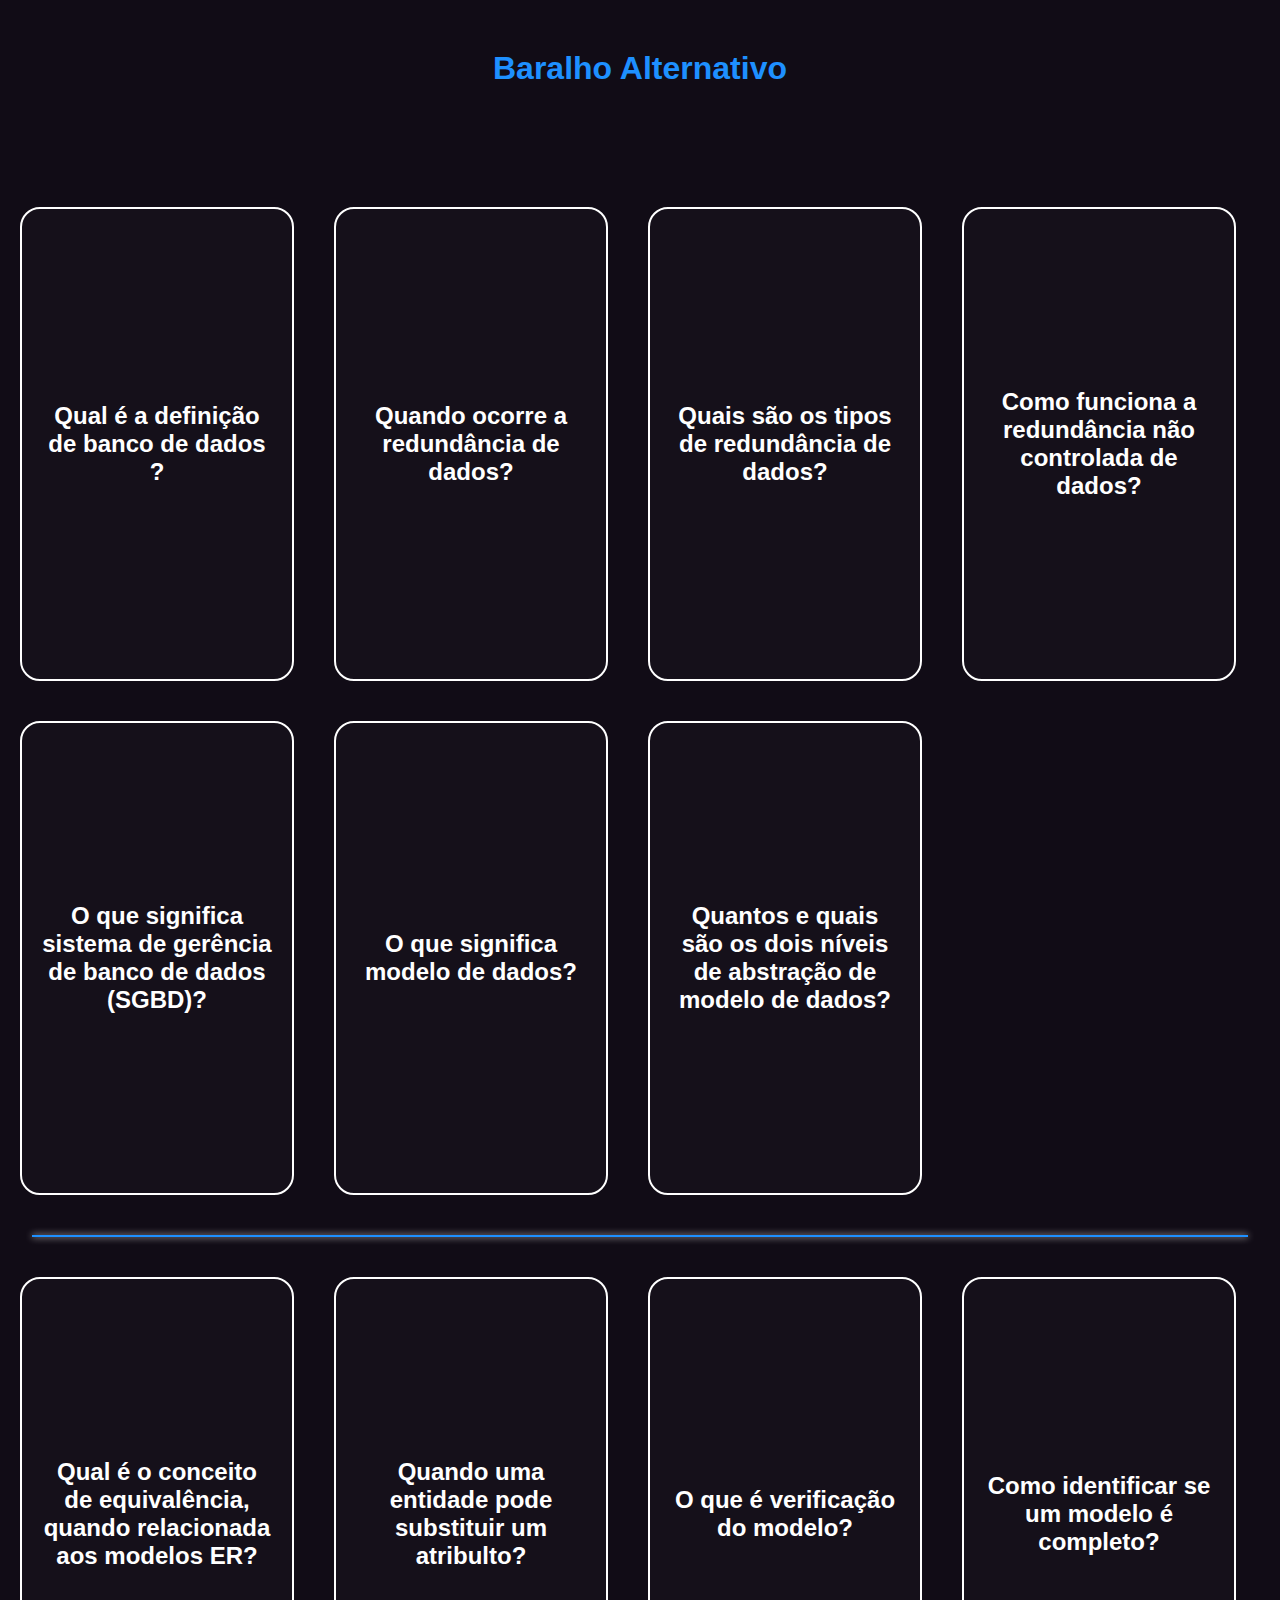
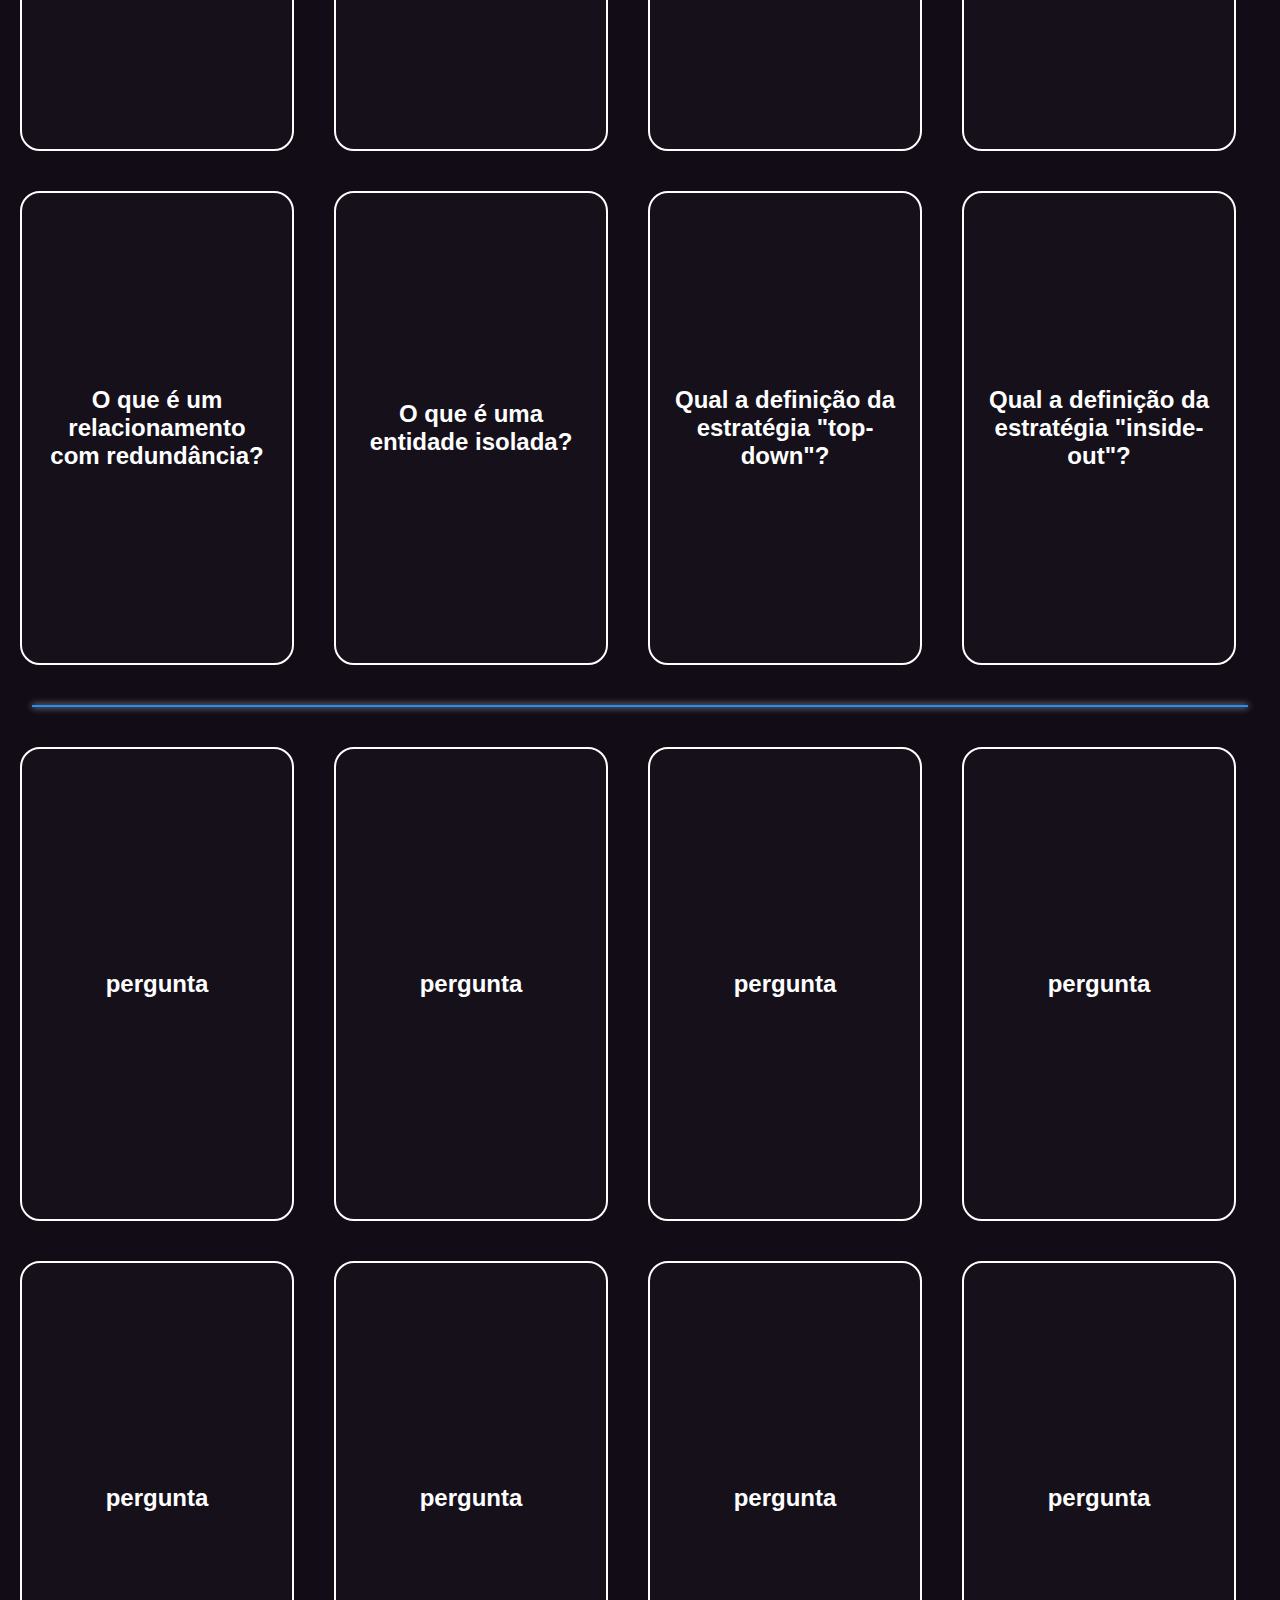
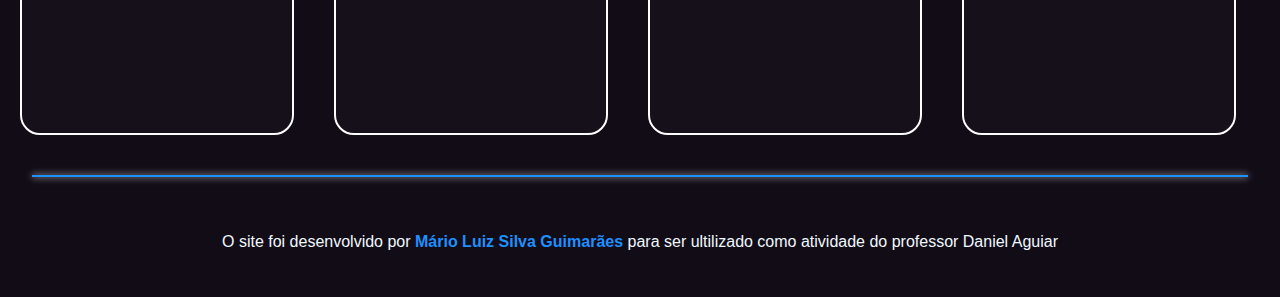
<file: trabalho-bd/index.html>
<!DOCTYPE html>
<html lang="pt-br">
<head>
    <meta charset="UTF-8">
    <meta http-equiv="X-UA-Compatible" content="IE=edge">
    <meta name="viewport" content="width=device-width, initial-scale=1.0">
    <title>Baralho Alternativo</title>
    <link rel="stylesheet" href="style.css">
</head>
<body>
    <header id="header">
        <div id="titulo">
            <h1>Baralho Alternativo</h1>
        </div>
    </header>
    <main>
        <div class="div">

        <section class="carta">
            <div class="frente">
                <h2>Qual é a definição de banco de dados ?</h2>
            </div>
            <div class="verso">
                <h2>Qual é a definição de banco de dados ?</h2>
                <p>
                    Conjunto de dados integrados que possuem o objetivo de atender a uma comunidade de usuários.
                </p>
            </div>
        </section>

        <section class="carta">
            <div class="frente">
                <h2>Quando ocorre a redundância de dados? 
                </h2>
            </div>
            <div class="verso">
                <h2>Quando ocorre a redundância de dados? 
                </h2>
                <p>
                    A redundância de dados ocorre quando uma determinada informação está representada no sistema em um computador mas várias vezes. 
                </p>
            </div>
        </section>

        <section class="carta">
            <div class="frente">
                <h2>Quais são os tipos de redundância de dados?</h2>
            </div>
            <div class="verso">
                <h2>Quais são os tipos de redundância de dados?</h2>
                <p>
                    Há dois tipos de redundância de dados, a  redundância controlada  de dados e redundância não controlada  de dados.
                </p>
            </div>
        </section>

        <section class="carta">
            <div class="frente">
                <h2>Como funciona a redundância não controlada de dados?</h2>
            </div>
            <div class="verso">
                <h2>Como funciona a redundância não controlada de dados?</h2>
                <p>
                    A redundância não controlada de dados é dada a partir do momento em que a responsabilidade pela manutenção da sincronia entre as diversas representações de uma informação está com o usuário e não com o software.  
                </p>
            </div>
        </section>

        <section class="carta">
            <div class="frente">
                <h2>O que significa  sistema de gerência de banco de dados (SGBD)?</h2>
            </div>
            <div class="verso">
                <h2>O que significa  sistema de gerência de banco de dados (SGBD)?</h2>
                <p>
                    Software que incorpora as funções de definição, recuperação e alteração  de dados em um banco de dados.
                </p>
            </div>
        </section>

        <section class="carta">
            <div class="frente">
                <h2>O que significa modelo de dados?</h2>
            </div>
            <div class="verso">
                <h2>O que significa modelo de dados?</h2>
                <p>
                    Um modelo de (banco de) dados é uma descrição formal da estrutura dos tipos de informações que são armazenadas em um banco de dados. O modelo de dados não informa quais os objetos estão armazenados no banco de dados, mas apenas que o banco de dados contém informações sobre os objetos.   
                </p>
            </div>
        </section>

        <section class="carta">
            <div class="frente">
                <h2>Quantos e quais são os dois níveis de abstração de modelo de dados?</h2>
            </div>
            <div class="verso">
                <h2>Quantos e quais são os dois níveis de abstração de modelo de dados?</h2>
                <p>
                    No projeto de banco de dados, normalmente são considerados dois níveis de abstração de modelo de dados, o modelo conceitual e o modelo lógico.
                </p>
            </div>
        </section>

        <div class="linha"></div>
    </div>

    <div class="div">

        <section class="carta">
            <div class="frente">
                <h2>Qual é o conceito de equivalência, quando relacionada aos modelos ER? </h2>
            </div>
            <div class="verso">
                <h2>Qual é o conceito de equivalência, quando relacionada aos modelos ER?</h2>
                <p>
                    Há um conceito de equivalência entre modelos ER. De maneira Informal,  diz-se que dois modelos são equivalentes, quando expressam o mesmo , ou seja quando modelam a mesma realidade.
                </p>
            </div>
        </section>

        <section class="carta">
            <div class="frente">
                <h2>Quando uma entidade pode substituir um atribulto?</h2>
            </div>
            <div class="verso">
                <h2>Quando uma entidade pode substituir um atribulto?</h2>
                <p>
                    Caso o objeto cuja modelagem está em discussão esteja vinculado a outros objetos ( atributos, relacionamentos, entidades genéricas ou especia lizadas ), o objeto deve ser modelado como entidade, já que um atributo não pode ter atributos, nem estar relacionado a outras entidades, nem ser generalizado ou especializado.
                </p>
            </div>
        </section>

        <section class="carta">
            <div class="frente">
                <h2>O que é verificação do modelo?</h2>
            </div>
            <div class="verso">
                <h2>O que é verificação do modelo?</h2>
                <p>
                    Uma vez confeccionado, um modelo ER deve ser validado e verificado. A ve rificação é o controle de qualidade que procura garantir que o modelo usado para a construção do banco de dados gerará um bom produto. Um modelo , para ser considerado bom, deve preencher uma série de requisitos, como ser completo, ser correto e não conter redundâncias.
                </p>
            </div>
        </section>

        <section class="carta">
            <div class="frente">
                <h2>Como identificar se um modelo é completo?</h2>
            </div>
            <div class="verso">
                <h2>Como identificar se um modelo é completo?</h2>
                <p>
                    Uma boa forma de verificar se o modelo é completo é verificar se todos os dados que devem ser obtidos do banco de dados estão presentes e se todas as transações de modificação do banco de dados podem ser executadas sobre o modelo
                </p>
            </div>
        </section>

        <section class="carta">
            <div class="frente">
                <h2>O que é um relacionamento com redundância?</h2>
            </div>
            <div class="verso">
                <h2>O que é um relacionamento com redundância?</h2>
                <p>
                    Relacionamentos redundantes são relacionamentos que são resultado da combinação de outros relacionamentos entre as mesmas entidades.
                </p>
            </div>
        </section>

        <section class="carta">
            <div class="frente">
                <h2>O que é uma entidade isolada?</h2>
            </div>
            <div class="verso">
                <h2>O que é uma entidade isolada?</h2>
                <p>
                    Uma entidade isolada é uma entidade que não apresenta nenhum relaciona mento com outras entidades. Em principio, entidades isoladas não estão incorretas. Uma entidade que muitas vezes aparece isolada é aquela que modela a organização na qual o sistema implementado pelo BD está embutida. 
                </p>
            </div>
        </section>

        <section class="carta">
            <div class="frente">
                <h2>Qual a definição da estratégia "top-down"?</h2>
            </div>
            <div class="verso">
                <h2>Qual a definição da estratégia "top-down"?</h2>
                <p>
                    Esta estratégia consta partir de conceitos mais abstratos ( "de cima " ) e ir gradativamente refinando estes conceitos em conceitos mais detalhados. Ou seja, segue-se o caminho inverso da estratégia "bottom - up". Aqui o processo de modelagem inicia com a identificação de entidades genéricas (conceitos mais abstratos). A partir daí, são definidos os atributos das entidades, seus relacionamentos, os atributos de relacionamentos e as especializações das intidades.
                </p>
            </div>
        </section>

        <section class="carta">
            <div class="frente">
                <h2>Qual a definição da estratégia "inside-out"?</h2>
            </div>
            <div class="verso">
                <h2>Qual a definição da estratégia "inside-out"?</h2>
                <p>
                    A estratégia "inside - out" (de dentro para fora) consta de partir de conceitos considerados mais importantes (centrais, parte-se "de dentro" ) e ir gradati vamente adicionando conceitos periféricos a eles relacionados (ir "para fora" ). Aqui, o processo inicia com a identificação de uma entidade particularmente importante no modelo e que, supõe-se, estará relacionada a muitos outras entidades. 
                </p>
            </div>
        </section>

        <div class="linha"></div>
    </div>

    <div class="div">

        <section class="carta">
            <div class="frente">
                <h2>pergunta</h2>
            </div>
            <div class="verso">
                <h2>Pergunta</h2>
                <p>
                    Resposta
                </p>
            </div>
        </section>

        <section class="carta">
            <div class="frente">
                <h2>pergunta</h2>
            </div>
            <div class="verso">
                <h2>Pergunta</h2>
                <p>
                    Resposta
                </p>
            </div>
        </section>

        <section class="carta">
            <div class="frente">
                <h2>pergunta</h2>
            </div>
            <div class="verso">
                <h2>Pergunta</h2>
                <p>
                    Resposta
                </p>
            </div>
        </section>

        <section class="carta">
            <div class="frente">
                <h2>pergunta</h2>
            </div>
            <div class="verso">
                <h2>Pergunta</h2>
                <p>
                    Resposta
                </p>
            </div>
        </section>

        <section class="carta">
            <div class="frente">
                <h2>pergunta</h2>
            </div>
            <div class="verso">
                <h2>Pergunta</h2>
                <p>
                    Resposta
                </p>
            </div>
        </section>

        <section class="carta">
            <div class="frente">
                <h2>pergunta</h2>
            </div>
            <div class="verso">
                <h2>Pergunta</h2>
                <p>
                    Resposta
                </p>
            </div>
        </section>

        <section class="carta">
            <div class="frente">
                <h2>pergunta</h2>
            </div>
            <div class="verso">
                <h2>Pergunta</h2>
                <p>
                    Resposta
                </p>
            </div>
        </section>

        <section class="carta">
            <div class="frente">
                <h2>pergunta</h2>
            </div>
            <div class="verso">
                <h2>Pergunta</h2>
                <p>
                    Resposta
                </p>
            </div>
        </section>

        <div class="linha"></div>
    </div>

    <footer>
        <br>
        <br>
        <p>O site foi desenvolvido por <strong><a href="#">Mário Luiz Silva Guimarães</a></strong> para ser ultilizado como atividade do professor Daniel Aguiar</p>
    </footer>
    </main>
</body>
</html>
</file>
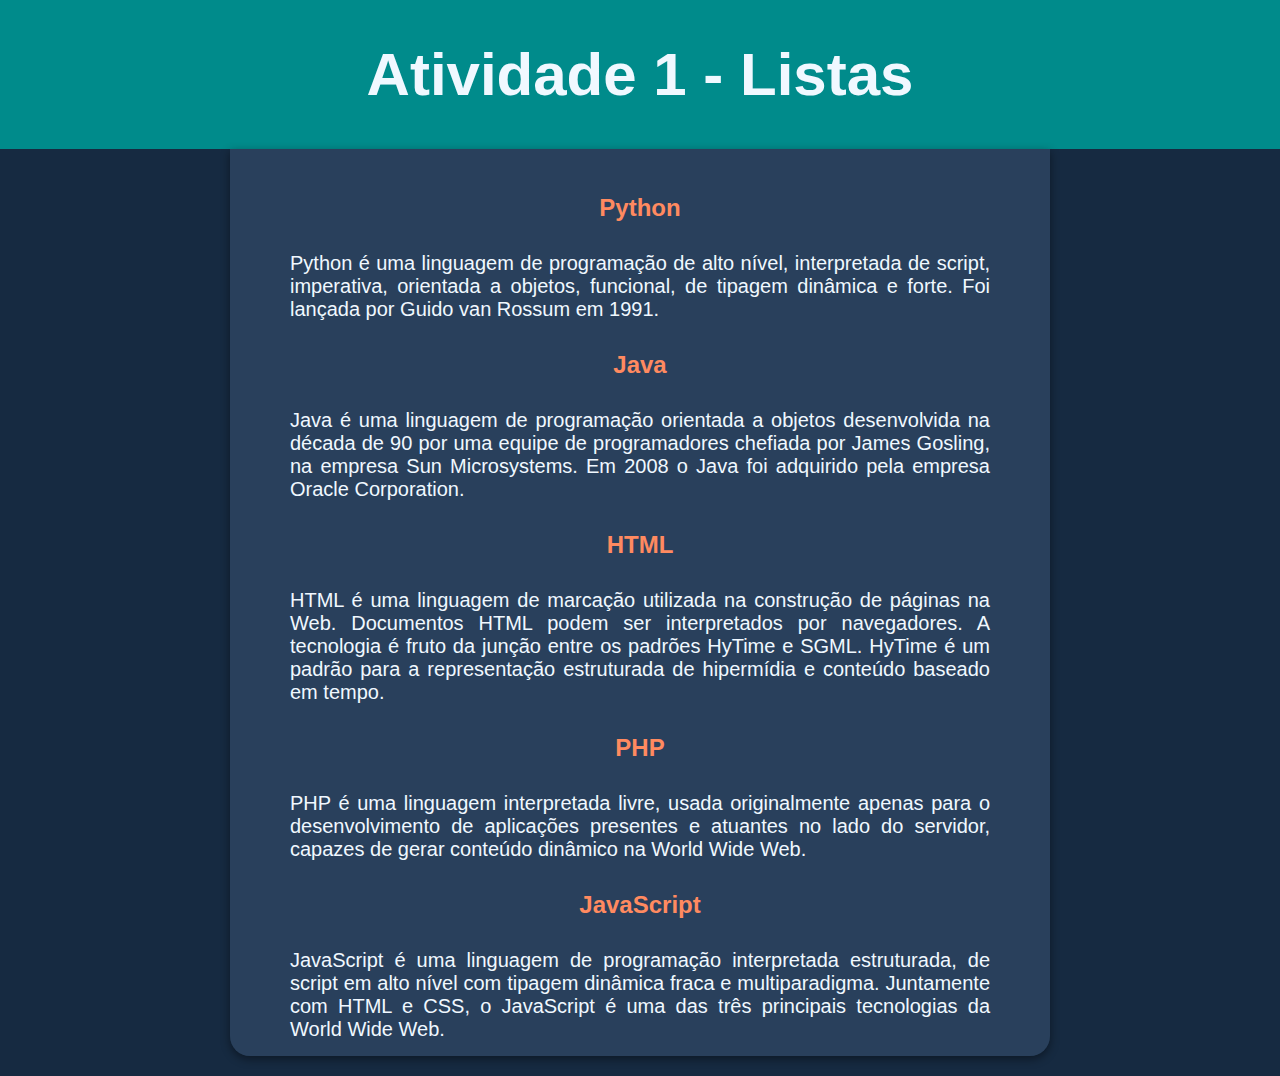
<file: Atividades/Atividade-1/index.html>
<!DOCTYPE html>
<html lang="pt-br">
<head>
    <meta charset="UTF-8">
    <meta http-equiv="X-UA-Compatible" content="IE=edge">
    <meta name="viewport" content="width=device-width, initial-scale=1.0">
    <title>Document</title>
    <link rel="stylesheet" href="style.css">
</head>
<body>
    <header>
        <h1>Atividade 1 - Listas</h1>
    </header>
    <dl>
        <dt><h2>Python</h2></dt>
        <dd>
            <p>
                Python é uma linguagem de programação de alto nível, interpretada de script, imperativa, orientada a objetos, funcional, de tipagem dinâmica e forte. Foi lançada por Guido van Rossum em 1991.
            </p>
        </dd>

        <dt><h2>Java</h2></dt>
        <dd>
            <p>
                Java é uma linguagem de programação orientada a objetos desenvolvida na década de 90 por uma equipe de programadores chefiada por James Gosling, na empresa Sun Microsystems. Em 2008 o Java foi adquirido pela empresa Oracle Corporation.
            </p>
        </dd>

        <dt><h2>HTML</h2></dt>
        <dd>
            <p>
                HTML é uma linguagem de marcação utilizada na construção de páginas na Web. Documentos HTML podem ser interpretados por navegadores. A tecnologia é fruto da junção entre os padrões HyTime e SGML. HyTime é um padrão para a representação estruturada de hipermídia e conteúdo baseado em tempo.
            </p>
        </dd>

        <dt><h2>PHP</h2></dt>
        <dd>
            <p>
                PHP é uma linguagem interpretada livre, usada originalmente apenas para o desenvolvimento de aplicações presentes e atuantes no lado do servidor, capazes de gerar conteúdo dinâmico na World Wide Web.
            </p>
        </dd>

        <dt><h2>JavaScript</h2></dt>
        <dd>
            <p> 
                JavaScript é uma linguagem de programação interpretada estruturada, de script em alto nível com tipagem dinâmica fraca e multiparadigma. Juntamente com HTML e CSS, o JavaScript é uma das três principais tecnologias da World Wide Web.
            </p>
        </dd>
    </dl>
</body>
</html>
</file>
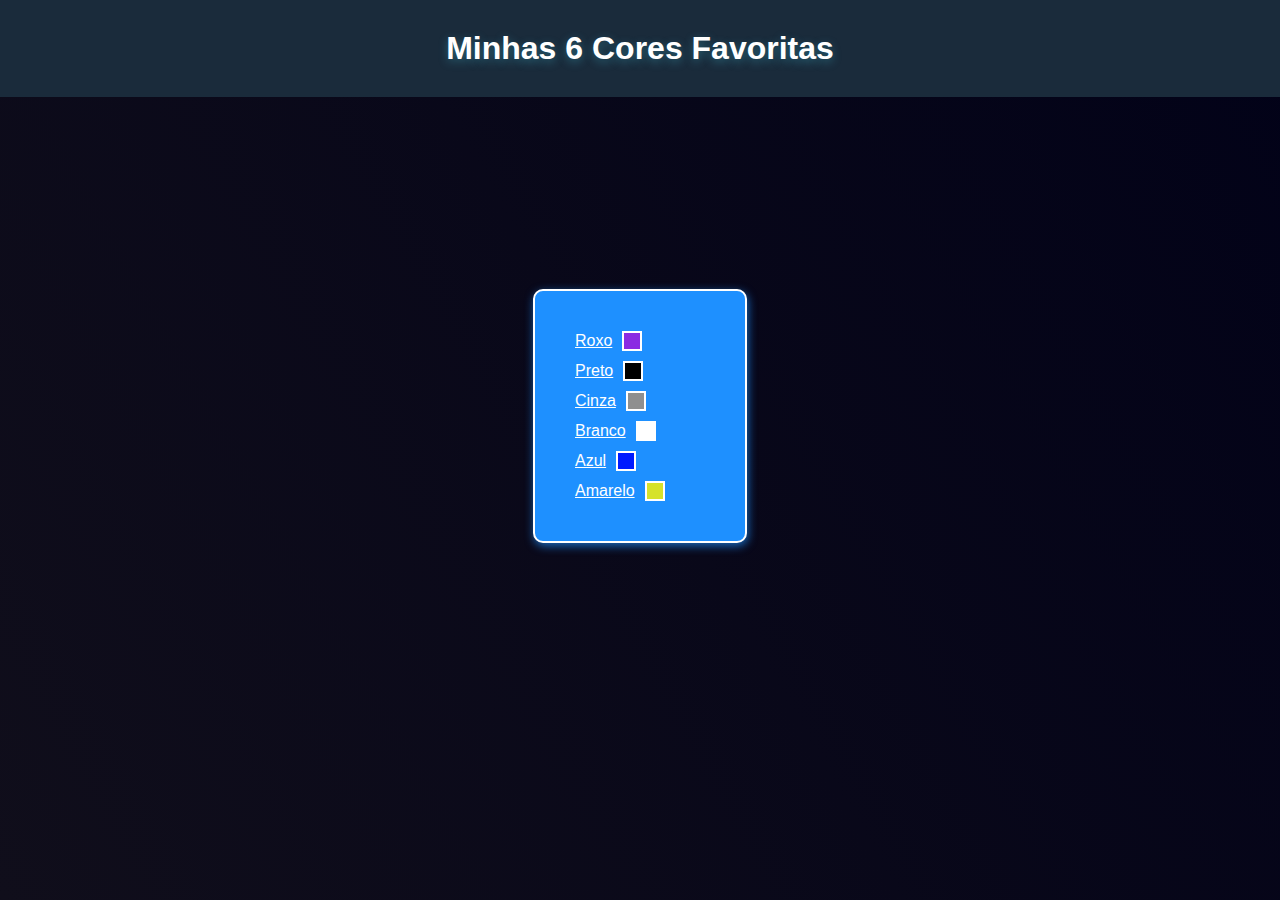
<file: Provas/Prova-1/Questão1/index.html>
<!DOCTYPE html>
<html lang="pt-br">
<head>
    <link rel="stylesheet" href="style.css">
    <meta charset="UTF-8">
    <meta http-equiv="X-UA-Compatible" content="IE=edge">
    <meta name="viewport" content="width=device-width, initial-scale=1.0">
    <title>Document</title>
</head>
<body>

        <h1>Minhas 6 Cores Favoritas</h1>
        <ul>
            <li>
                <p>Roxo </p>
                <div id="roxo" class="quadrado-cor"></div>
            </li>
            <li>
                <p>Preto</p> 
                <div id="preto" class="quadrado-cor"></div>
            </li>
            <li>
                <p>Cinza</p> 
                <div id="cinza" class="quadrado-cor"></div>
            </li>
            <li>
                <p>Branco</p> 
                <div id="branco" class="quadrado-cor"></div>
            </li>
            <li>
                <p>Azul</p> 
                <div id="azul" class="quadrado-cor"></div>
            </li>
            <li>
                <p>Amarelo</p> 
                <div id="amarelo" class="quadrado-cor"></div>
            </li>
        </ul>

</body>
</html>
</file>
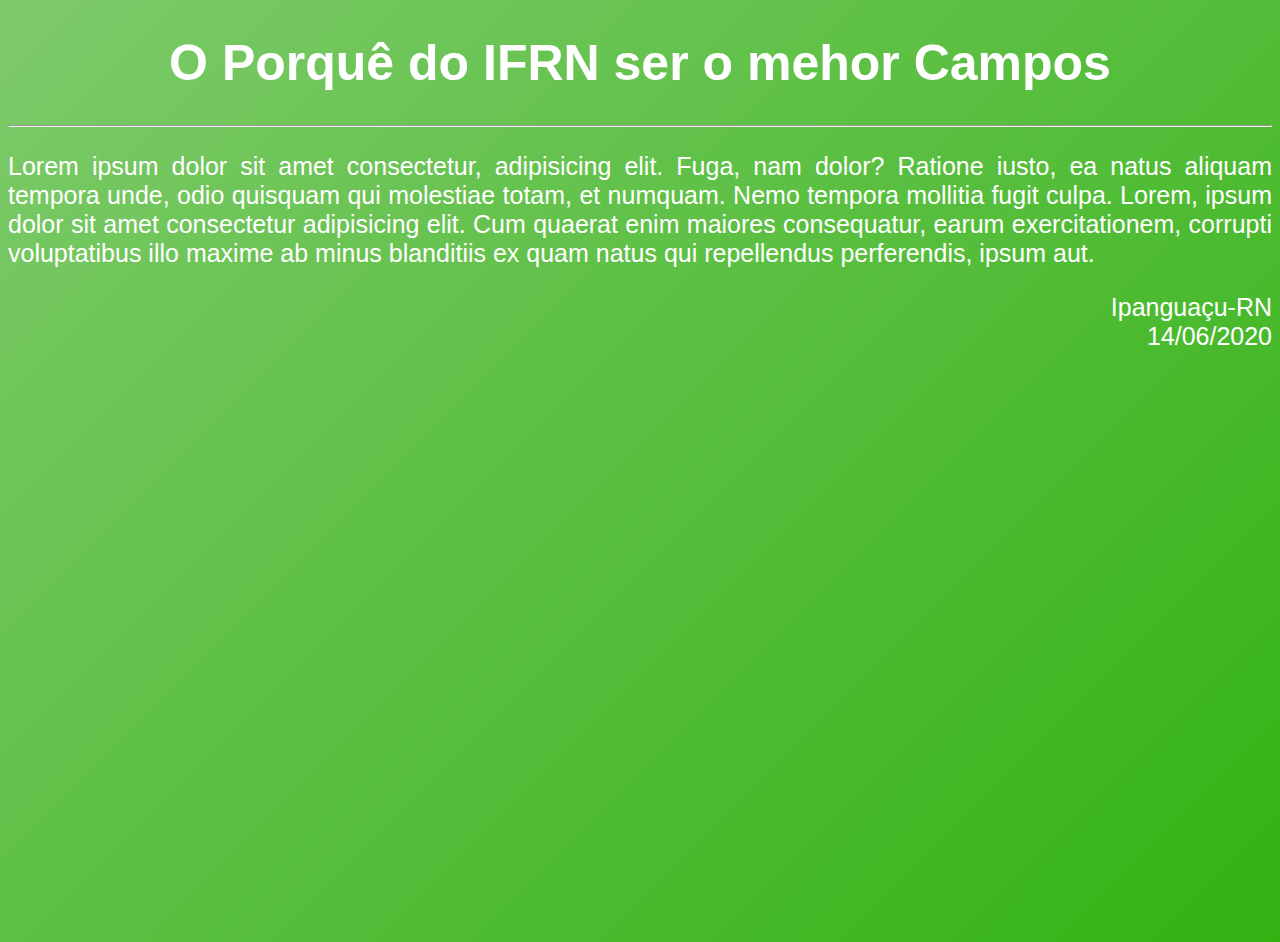
<file: Provas/Prova-1/Questão2/index.html>
<!DOCTYPE html>
<html lang="en">
<head>
    <link rel="stylesheet" href="style.css">
    <meta charset="UTF-8">
    <meta http-equiv="X-UA-Compatible" content="IE=edge">
    <meta name="viewport" content="width=device-width, initial-scale=1.0">
    <title>Document</title>
</head>
<body>
    <header>
        <h1> O Porquê do IFRN ser o mehor Campos</h1>
        <hr>
    </header>
    <main>
        <article>
            <p>
                Lorem ipsum dolor sit amet consectetur, adipisicing elit. Fuga, nam dolor? Ratione iusto, ea natus aliquam tempora unde, odio quisquam qui molestiae totam, et numquam. Nemo tempora mollitia fugit culpa. Lorem, ipsum dolor sit amet consectetur adipisicing elit. Cum quaerat enim maiores consequatur, earum exercitationem, corrupti voluptatibus illo maxime ab minus blanditiis ex quam natus qui repellendus perferendis, ipsum aut.
            </p>
        </article>
    </main>
    <footer>
        <p>Ipanguaçu-RN <br> 14/06/2020</p>
    </footer>
</body>
</html>
</file>
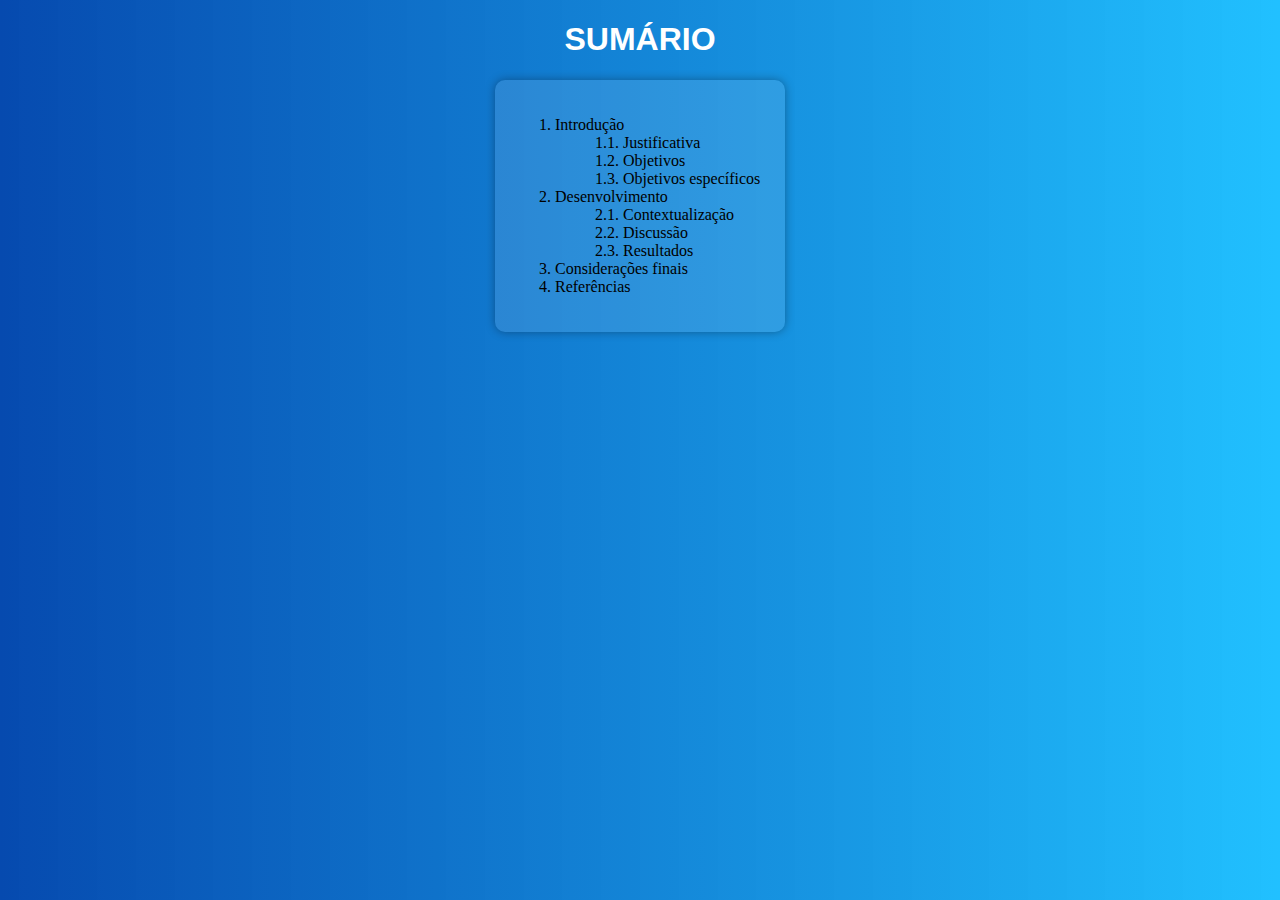
<file: Provas/Prova-1/Questão3/index.html>
<!DOCTYPE html>
<html lang="en">
<head>
    <link rel="stylesheet" href="style.css">
    <meta charset="UTF-8">
    <meta http-equiv="X-UA-Compatible" content="IE=edge">
    <meta name="viewport" content="width=device-width, initial-scale=1.0">
    <title>Document</title>
</head>
<body>
        <h1>SUMÁRIO</h1>

        <main>
            <ol>
                <li>
                    Introdução
                    <ol>
                        <li>
                            1.1. Justificativa
                        </li>
                        <li>
                            1.2. Objetivos
                        </li>
                        <li>
                            1.3. Objetivos específicos
                        </li>
                    </ol>
                </li>
                <li>
                    Desenvolvimento
                    <ol>
                        <li>
                            2.1. Contextualização
                        </li>
                        <li>
                            2.2. Discussão
                        </li>
                        <li>
                            2.3. Resultados
                        </li>
                    </ol>
                </li>
                <li>
                    Considerações finais
                </li>
                <li>
                    Referências
                </li>
            </ol>
        </main>

</body>
</html>
</file>
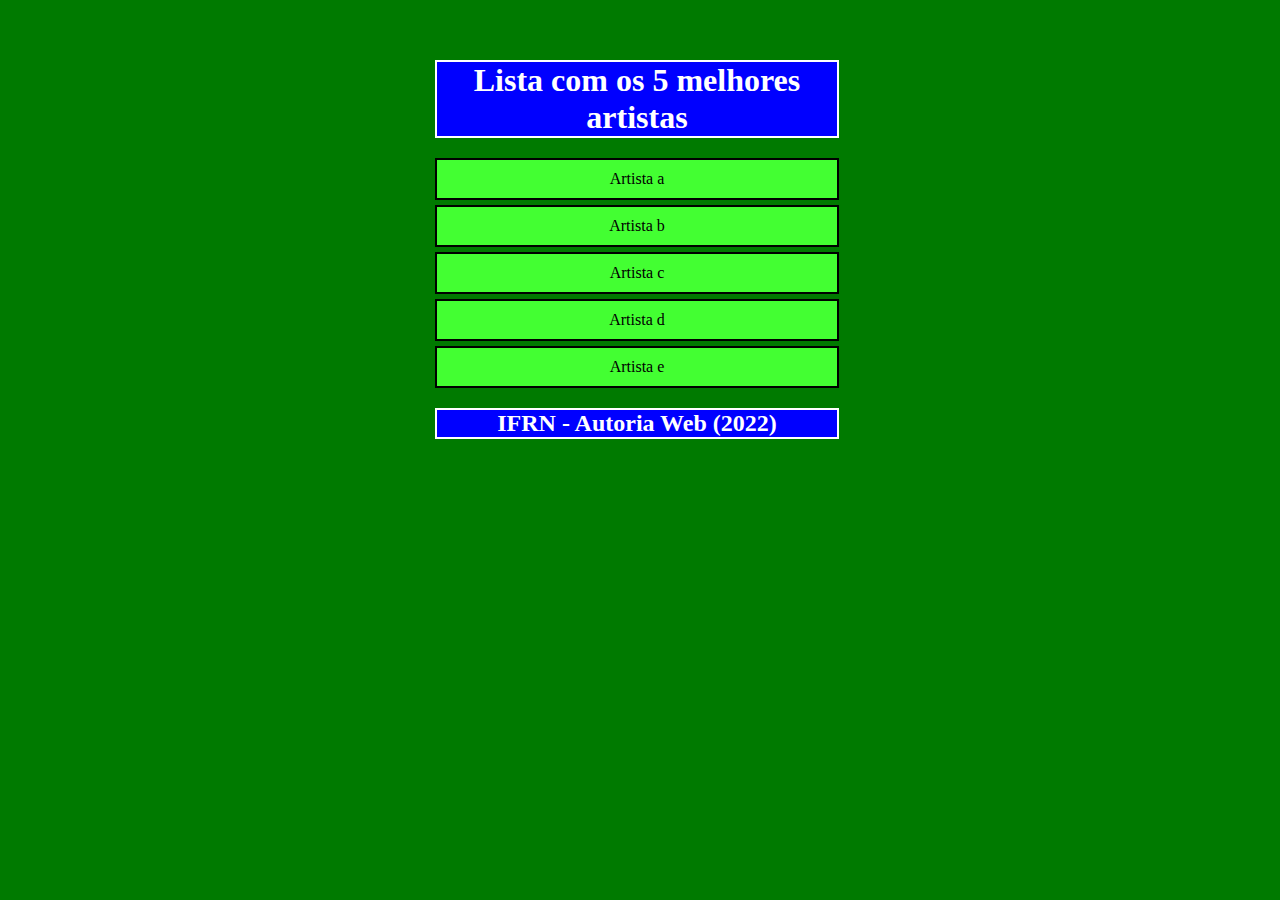
<file: Provas/Prova-1/Questão4/index.html>
<!DOCTYPE html>
<html lang="pt-br">
<head>
    <link rel="stylesheet" href="style.css">
    <meta charset="UTF-8">
    <meta http-equiv="X-UA-Compatible" content="IE=edge">
    <meta name="viewport" content="width=device-width, initial-scale=1.0">
    <title>Document</title>
</head>
<body>
    <main>
        <header>
            <h1>Lista com os 5 melhores artistas</h1>
        </header>
        <ul>
            <li>Artista a</li>
            <li>Artista b</li>
            <li>Artista c</li>
            <li>Artista d</li>
            <li>Artista e</li>
        </ul>
    
    <footer>
        <h2>IFRN - Autoria Web (2022)</h2>
    </footer>
</main>
</body>
</html>
</file>
<file: trabalho-bd/style.css>
@charset "UTF-8";

*{
    margin      : 0px;
    padding     : 0px;
    font-family : Arial, Helvetica, sans-serif;
}
:root{
    --branco : rgb(255, 255, 255);
    --azul   : dodgerblue;
    --tranparente: rgba(255, 255, 255, 0.021);
}
body{
    background-color: rgb(17, 12, 22);
    
}
/*---------Cabeçalho---------*/
#header{
 
    text-align  : center;
    padding     : 30px;   
}
#titulo{
    color   : dodgerblue;
    margin  : 20px 0px 70px 0px;
}

/*---------Navegação---------*/
#nav ul{
    list-style-type : none;
    display         : flex; 
    justify-content : space-between;
}
#nav ul li a{
    text-decoration : none;
    color           : rgb(255, 255, 255);
    padding         : 10px;
    border          : 2px solid dodgerblue;
    border-radius   : 20px;
    box-shadow      : 0px 0px 5px rgba(0, 0, 0, 0.322);
}
/*-------Fim-Navegação------- */

/*-------Fim-Cabeçalho------- */

/*----------Conteudo----------*/

.div{
    display     : flex;
    flex-wrap   : wrap;
}
.carta{
    width               : 230px;
    height              : 430px;
    padding             : 20px;
    margin              : 20px; 
    display             : flex;
    flex-wrap           : wrap;
    align-items         : center;
    justify-content     : center;
    border              : 2px solid var(--branco);
    background-color    : var(--tranparente);
    border-radius       : 20px;
    transition          : all 1s;
}

.frente h2{
    color       : var(--branco);
    text-align  : center;
}
.verso h2{
    color       : var(--azul);
}
.verso,.frente{
    transition          : all 2s;
}
.verso h2{
    margin-bottom: 20px;
}
.verso{
    display: none;
    text-align: justify;
}

.linha{
    
    width   : 95%;
    height  : 2px;
    margin  : 20px auto 20px auto;
    background-color: dodgerblue;
    box-shadow      : 0px 0px 7px white;
}

/*----------Efeitos----------*/
.carta:hover .frente{
    display: none;
    
}
.carta:hover .verso{
    display     : block;
    transform   : rotateY(180deg);
}
.carta:hover .verso h2{
    text-align  : left;

}
.carta:hover{
    transform       : rotateY(180deg);
    background-color: var(--branco);
    border          : 2px solid var(--azul);
    box-shadow      : 0px 0px 7px rgba(255, 255, 255, 0.534);
}

/*--------Fim-Efeitos----------*/

/*-----------Roda-pé-----------*/
footer{
    height: 100px;
}
footer p{

    text-align: center;
    color: aliceblue;
}
footer p a{

   text-decoration: none;
   color: dodgerblue;
}
/*--------Fim-Roda-pé----------*/

/*-------Responsividade--------*/
@media(max-width :650px){
    ul{
        flex-direction    : column;
    }
    li{
        margin-bottom: 50px;
    }
    .div{
        display: block;  
    }
    .carta{
        margin: 20px auto 20px auto;
    }
}
/*-----Fim-Responsividade-----*/

/*--------Fim-Conteudo--------*/
</file>
<file: Atividades/Atividade-1/style.css>
*{
    margin: 0px;
}
body{
    background-color: rgb(22, 42, 65);
    color           : aliceblue;
    font-family     : Arial, Helvetica, sans-serif;
}

header{
    text-align: center;
    font-size       : 30px;   
    padding         : 40px;
    background-color: darkcyan;
    margin          : 0px;
    box-sizing      : 0px 0px 10px black;
}
dl{
    padding: 15px 60px;
    margin              : 0px auto  20px auto;
    width               : 700px;
    background-color    : rgba(46, 70, 99, 0.795);
    border-radius       : 0px 0px  20px 20px ;
    box-shadow          : 0px 3px 10px rgba(0, 0, 0, 0.438);
}
dt{
    color       : rgb(255, 138, 96);
    text-align  : center;
    margin      : 30px
}
dd{
    margin-left : auto;
}
p{
    font-size   : 20px;
    margin      : auto;
    text-align  : justify;
    width       : 700px;
}
</file>
<file: Provas/Prova-1/Questão1/style.css>
*{
    margin      : 0px;
    font-family : Arial, Helvetica, sans-serif;
}
body{
    height          : 100vh;
    background-image: linear-gradient(60deg, rgb(16, 14, 27), rgb(2, 2, 24));
    color           : rgb(255, 255, 255);
}
h1{
    text-shadow     : 0px 3px 10px rgba(65, 199, 223, 0.37);
    padding         : 30px;
    background-color: rgb(26, 43, 59);
    text-align      : center;
}
ul{
    margin          : 15% auto;
    list-style      : none;
    max-width       : 150px;
    padding         : 30px;
    border          : 2px solid white;
    border-radius   : 10px;
    background-color: dodgerblue;
    box-shadow: 1px 3px 10px rgba(30, 143, 255, 0.712);
}
li{
    align-items     : center;
    margin          : 10px;
    display         : flex;
    text-decoration : underline;
}
.quadrado-cor{
    margin-left : 10px;
     width      : 10px;
     height     : 10px;
     padding    : 3px;
     border     : 2px solid rgb(255, 255, 255);
}
#roxo{
    background-color: blueviolet;
}
#preto{
    background-color: rgb(0, 0, 0);
}
#cinza{
    background-color: rgb(143, 143, 143);
}
#branco{
    background-color: white;
}
#azul{
    background-color: rgb(0, 26, 255);
}
#amarelo{
    background-color: rgb(214, 226, 43);
}
</file>
<file: Provas/Prova-1/Questão2/style.css>
body{
    height: 100vh;
    font-size           : 25px;
    color               : white;
    font-family         : Arial, Helvetica, sans-serif;
    background-image    : linear-gradient( -45deg, #32B312, #7eca6b );
}
header h1{
    text-align: center;
}
article p{
    text-align: justify;
}
footer p{
    text-align: right;
}
</file>
<file: Provas/Prova-1/Questão3/style.css>
body{
    background-image: linear-gradient( 90deg, rgb(6, 74, 175), rgba(0, 183, 255, 0.87));
}
h1{
    font-family: Arial, Helvetica, sans-serif;
    text-align: center;
    color:rgb(255, 255, 255) ;
}
main{
    width: 250px;
    padding: 20px;
    border-radius: 10px;
    margin: auto;
    box-shadow: 0px 0px 10px rgba(0, 0, 0, 0.336);
    background-color: rgba(240, 248, 255, 0.116);
}
li ol{
    
    list-style: none;
}
</file>
<file: Provas/Prova-1/Questão4/style.css>
*{
    margin: 0px;
}
body{
    color           : rgb(255, 255, 255);
    background-color: rgb(0, 122, 0);
}
header{
    background-color: blue;
    margin          : 60px 0px 20px 45px;
    width           : 400px;
    border          : 2.5px solid white;
}
header h1{
    text-align: center;
}

ul{
    list-style: none;
}
li{
    color           : black;
    margin          : 5px  ;
    padding         : 10px; 
    width           : 380px;
    text-align      : center;
    border          : 2.5px solid ;
   
    background-color: rgb(67, 255, 50);
}
footer{
    width           : 400px;
    border          : 2.5px solid white;
    margin          : 20px 0px 0px 45px;
    background-color: blue;
}
footer h2{
    text-align: center;
}
main{
    width: 500px;
    margin: auto;
}
</file>
